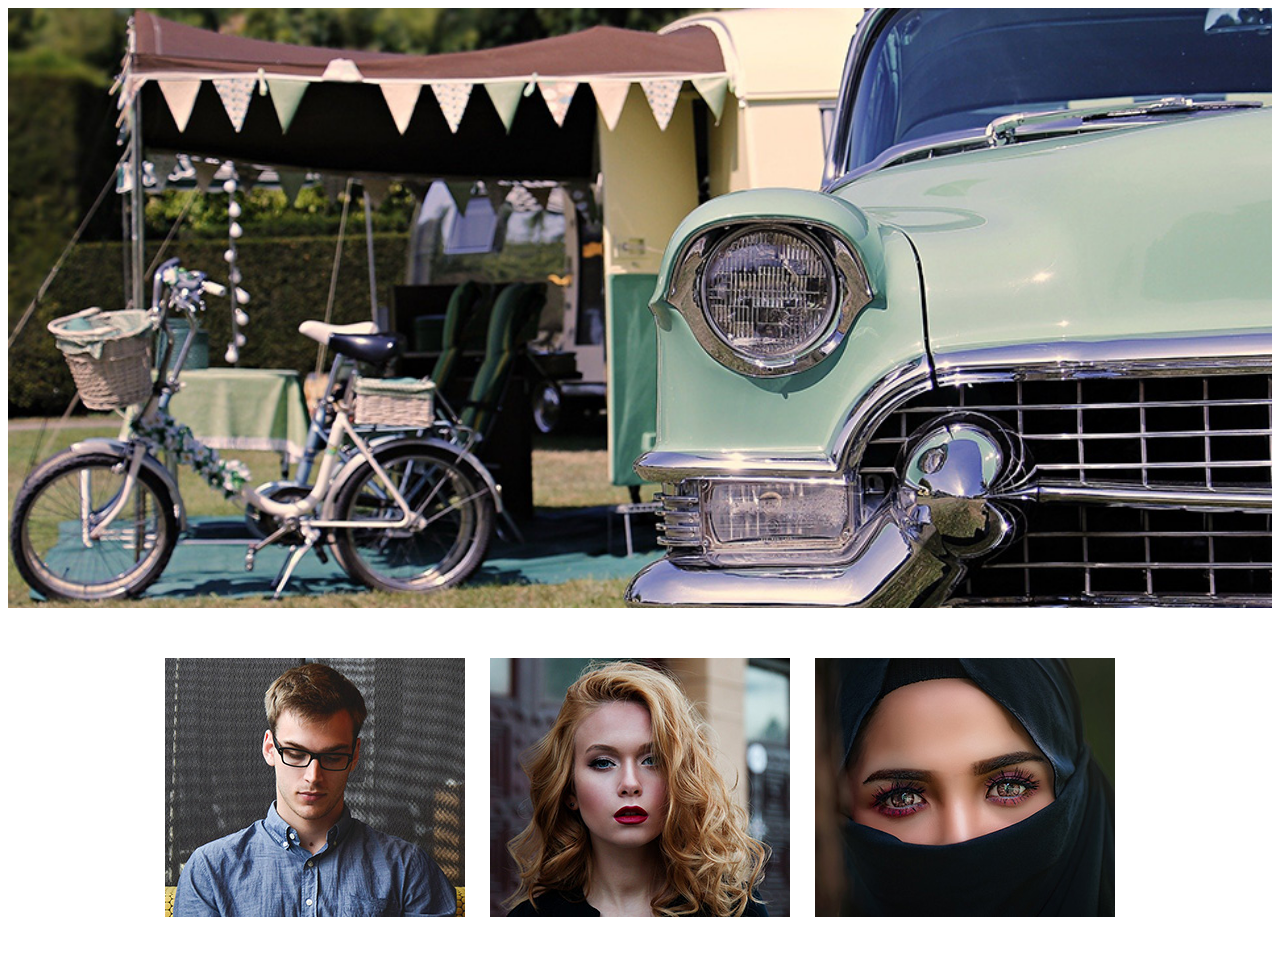
<file: retina-images/index.html>
<!DOCTYPE html>
<html lang="en">
  <head>
    <meta charset="UTF-8" />
    <meta name="viewport" content="width=device-width, initial-scale=1.0" />
    <meta http-equiv="X-UA-Compatible" content="ie=edge" />
    <title>Retina images</title>
    <link
      rel="stylesheet"
      href="https://cdnjs.cloudflare.com/ajax/libs/modern-normalize/1.0.0/modern-normalize.min.css"
      integrity="sha512-ISS7cAi1PEhQ8jnbJpJZMd29NlhNj4AWYyLOSp2CE/CsHxTCu+r+t0D2yoJudVrd0/8fTVPUVDzY5Tvli75u/g=="
      crossorigin="anonymous"
    />
    <link rel="stylesheet" href="./css/style.css" />
  </head>

  <body>
    <div class="banner"></div>
    <section class="section">
      <div class="container">
        <ul class="team-list">
          <li class="team-list__item">
            <img
              srcset="./images/team-1.jpg 1x, ./images/team-1@2x.jpg 2x"
              src="./images/team-1.jpg"
              alt="a member of the team"
              class="team-list__img"
            />
          </li>
          <li class="team-list__item">
            <img
              srcset="./images/team-2.jpg 1x, ./images/team-2@2x.jpg 2x"
              src="./images/team-2.jpg"
              alt="a member of the team"
              class="team-list__img"
            />
          </li>
          <li class="team-list__item">
            <img
              srcset="./images/team-3.jpg 1x, ./images/team-3@2x.jpg 2x"
              src="./images/team-3.jpg"
              alt="a member of the team"
              class="team-list__img"
            />
          </li>
        </ul>
      </div>
    </section>
  </body>
</html>
</file>
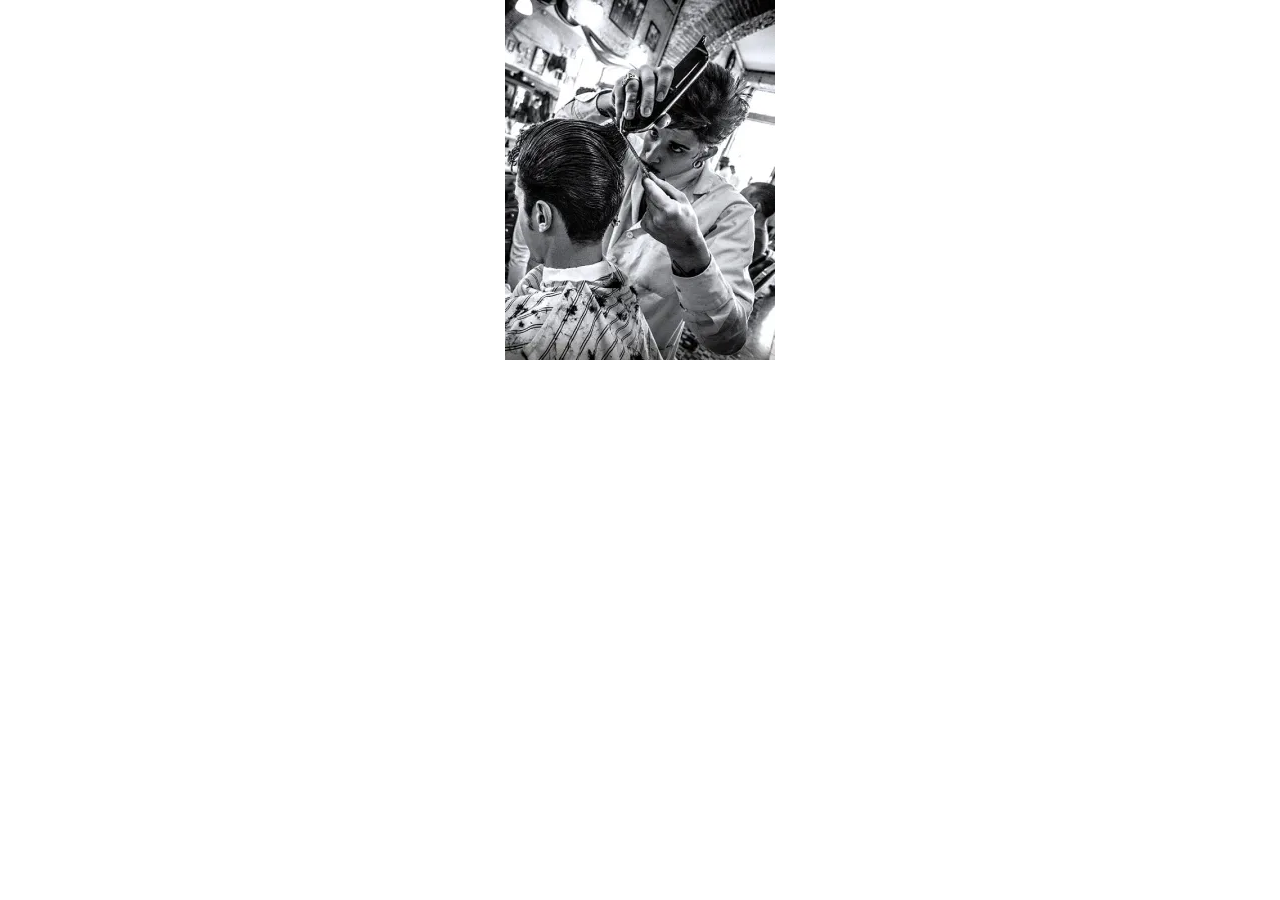
<file: retina-picturev2/index.html>
<!DOCTYPE html>
<html lang="en">
  <head>
    <meta charset="UTF-8" />
    <meta name="viewport" content="width=device-width, initial-scale=1.0" />
    <title>Retina picture</title>
    <link rel="stylesheet" href="./css/styles.css" />
  </head>

  <body>
    <div class="container">
      <picture>
        <source
          srcset="./images/img-desktop.webp 1x, ./images/img-desktop@2x.webp 2x"
          media="(min-width: 1200px)"
          type="image/webp"
        />
        <source
          srcset="./images/img-desktop.jpg 1x, ./images/img-desktop@2x.jpg 2x"
          media="(min-width: 1200px)"
        />

        <source
          srcset="./images/img-tablet.webp 1x, ./images/img-tablet@2x.webp 2x"
          media="(min-width: 768px)"
          type="image/webp"
        />
        <source
          srcset="./images/img-tablet.jpg 1x, ./images/img-tablet@2x.jpg 2x"
          media="(min-width: 768px)"
        />

        <source
          srcset="./images/img-mobile.webp 1x, ./images/img-mobile@2x.webp 2x"
          media="(max-width: 767px)"
          type="image/webp"
        />
        <source
          srcset="./images/img-mobile.jpg 1x, ./images/img-mobile@2x.jpg 2x"
          media="(max-width: 767px)"
        />
        <img src="./images/img-mobile.jpg" alt="retina picture" class="picture-img" />
      </picture>
      <!-- <picture class="picture">
        <source srcset="./images/img-desktop.webp 1x, ./images/img-desktop@2x.webp 2x" media="(min-width: 1200px)"
                type="image/webp">
            <source srcset="./images/img-desktop.jpg 1x, ./images/img-desktop@2x.jpg 2x" media="(min-width: 1200px)">

            <source srcset="./images/img-tablet.webp 1x, ./images/img-tablet@2x.webp 2x" media="(min-width: 768px)"
                type="image/webp">
            <source srcset="./images/img-tablet.jpg 1x, ./images/img-tablet@2x.jpg 2x" media="(min-width: 768px)">

            <source srcset="./images/img-mobile.webp 1x, ./images/img-mobile@2x.webp 2x" media="(min-width: 320px)"
                type="image/webp">
            <source srcset="./images/img-mobile.jpg 1x, ./images/img-mobile@2x.jpg 2x" media="(min-width: 320px)">

            <img src="./images/img-mobile.jpg" alt="retina picture" class="picture-img">
        </picture> -->
    </div>
  </body>
</html>
</file>
<file: retina-images/css/style.css>
h1,
h2,
h3,
h4,
h5,
h6,
p {
  margin: 0;
  padding: 0;
}

img {
  display: block;
  max-width: 100%;
  height: auto;
}

ol,
ul {
  margin: 0;
  padding: 0;
  list-style: none;
}

a {
  text-decoration: none;
}

.container {
  width: 950px;
  margin: 0 auto;
}

body {
  height: 100vh;
}

.banner {
  min-height: 600px;
  background-image: url('../images/car.jpg');
  background-position: center;
  background-size: cover;
  background-repeat: no-repeat;
}

/* 
1x - 96dpi
2x - 192dpi
3x - 288dpi
*/

@media (min-device-pixel-ratio: 2), (min-resolution: 192dpi), (min-resolution: 2dppx) {
  .banner {
    background-image: url('../images/car@2x.jpg');
  }
}

.team-list {
  display: flex;
  justify-content: space-between;
}

.section {
  padding: 50px 0;
}
</file>
<file: retina-picturev2/css/styles.css>
html {
  box-sizing: border-box;
}

*,
*::before,
*::after {
  margin: 0;
  padding: 0;
  box-sizing: inherit;
}

img {
  display: block;
  max-width: 100%;
  height: auto;
  margin: 0 auto;
}

.container {
  padding-left: 31px;
  padding-right: 31px;
}

@media (min-width: 480px) {
  .container {
    width: 418px;
    margin: 0 auto;
  }
}
</file>
